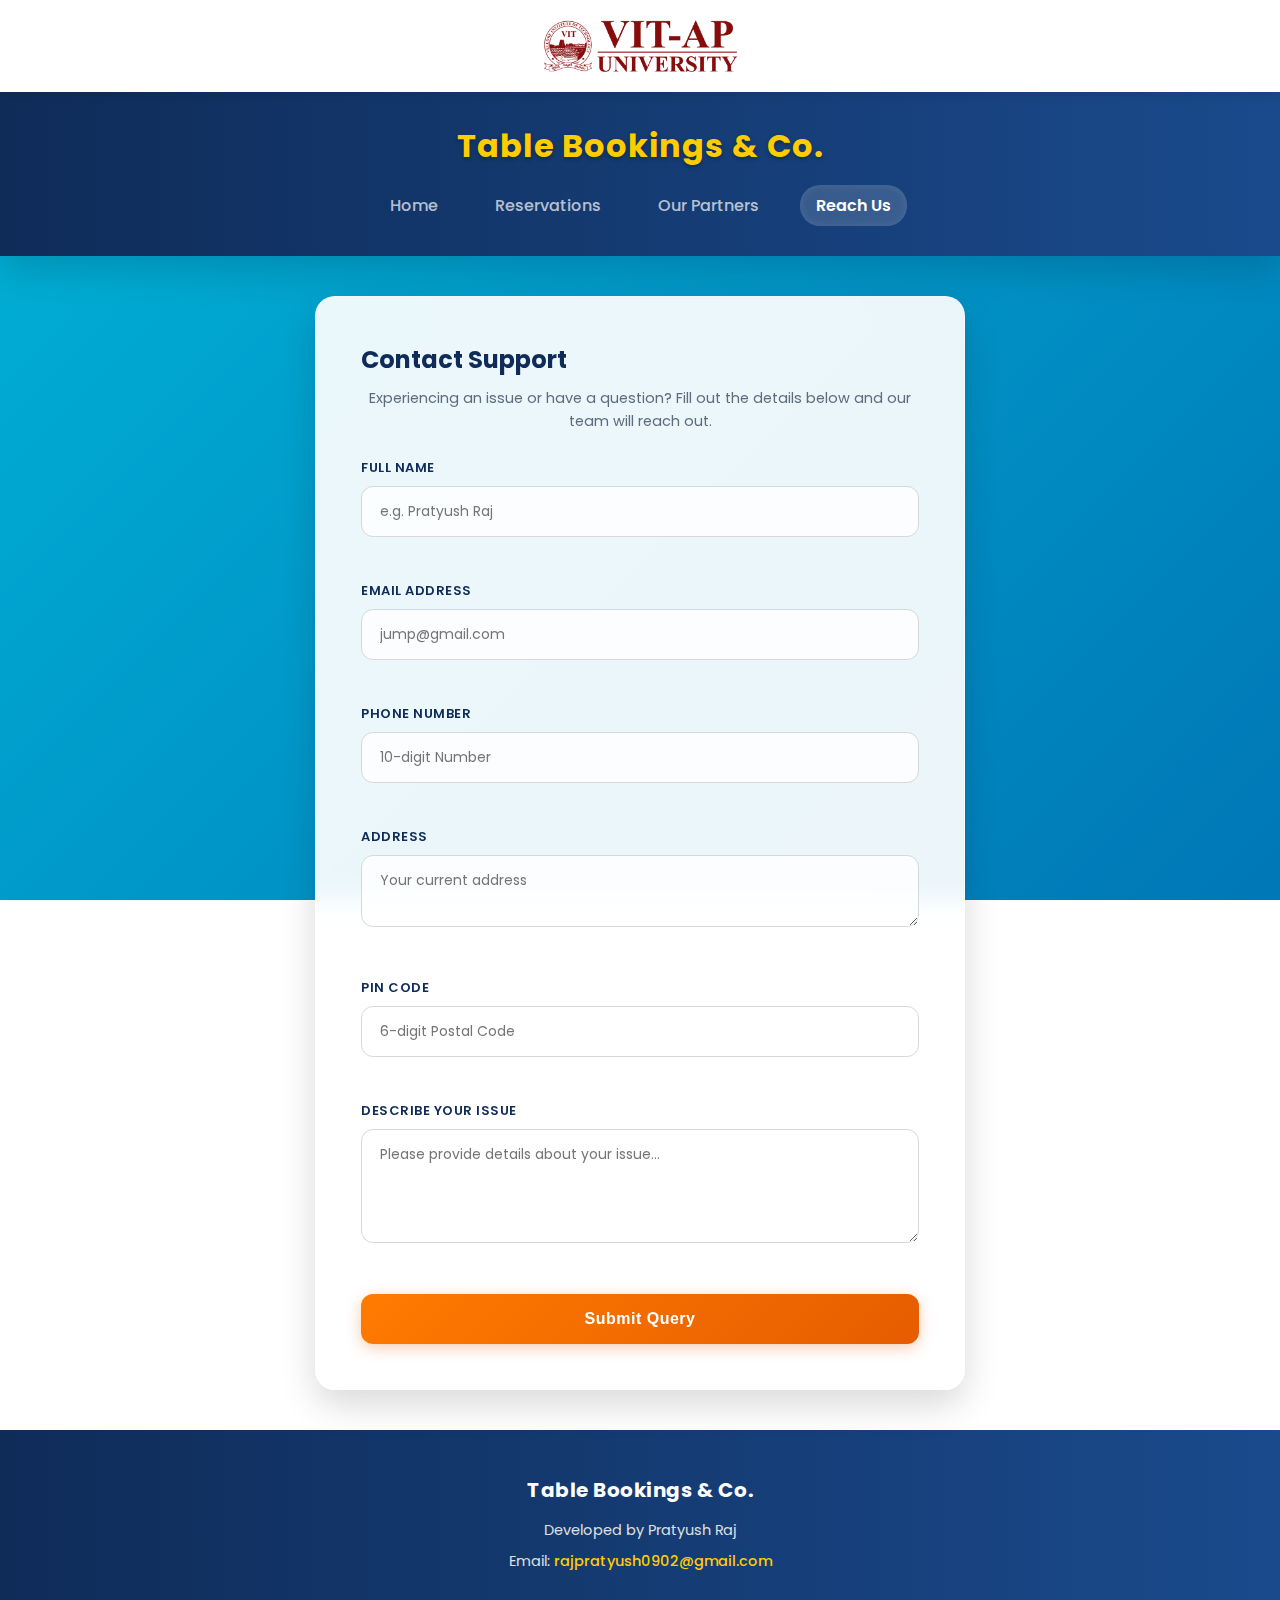
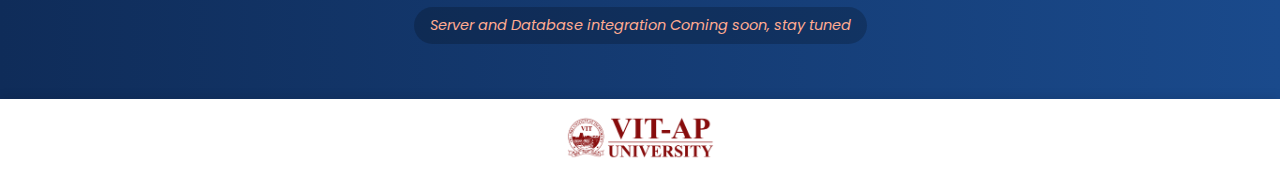
<file: contact.html>
<!doctype html>
<html lang="en">
  <head>
    <meta charset="UTF-8" />
    <meta name="viewport" content="width=device-width, initial-scale=1.0" />
    <title>23BCE7248</title>
    <link rel="stylesheet" href="styles.css" />
  </head>

  <body>
    <div class="logo-bar top-bar">
      <img src="logo.png" alt="University Logo" class="site-logo" />
    </div>

    <div class="header">
      <h1>Table Bookings & Co.</h1>
      <div class="nav-links">
        <a href="index.html">Home</a>
        <a href="home.html">Reservations</a>
        <a href="restaurants.html">Our Partners</a>
        <a href="contact.html" class="active">Reach Us</a>
      </div>
    </div>

    <div class="main-wrapper">
      <div class="contact-container">
        <h2>Contact Support</h2>
        <p>
          Experiencing an issue or have a question? Fill out the details below
          and our team will reach out.
        </p>

        <form id="contactForm">
          <div class="form-group">
            <label for="cName">Full Name</label>
            <input
              type="text"
              id="cName"
              placeholder="e.g. Pratyush Raj"
              required
            />
          </div>

          <div class="form-group">
            <label for="cEmail">Email Address</label>
            <input
              type="email"
              id="cEmail"
              placeholder="jump@gmail.com"
              required
            />
          </div>

          <div class="form-group">
            <label for="cPhone">Phone Number</label>
            <input
              type="tel"
              id="cPhone"
              placeholder="10-digit Number"
              required
            />
          </div>

          <div class="form-group">
            <label for="cAddress">Address</label>
            <textarea
              id="cAddress"
              rows="2"
              placeholder="Your current address"
            ></textarea>
          </div>

          <div class="form-group">
            <label for="cPin">Pin Code</label>
            <input type="text" id="cPin" placeholder="6-digit Postal Code" />
          </div>

          <div class="form-group">
            <label for="cIssue">Describe Your Issue</label>
            <textarea
              id="cIssue"
              rows="4"
              placeholder="Please provide details about your issue..."
            ></textarea>
          </div>

          <button type="submit" id="btn-contact">Submit Query</button>
        </form>
      </div>
    </div>

    <div class="footer">
      <h4>Table Bookings & Co.</h4>
      <p>Developed by <span>Pratyush Raj</span></p>
      <p>
        Email:
        <a href="mailto:rajpratyush0902@gmail.com">rajpratyush0902@gmail.com</a>
      </p>

      <p class="warning">
        Server and Database integration Coming soon, stay tuned
      </p>
    </div>

    <div class="logo-bar bottom-bar">
      <img src="logo.png" alt="University Logo" class="site-logo footer-logo" />
    </div>

    <script src="script.js"></script>
  </body>
</html>
</file>
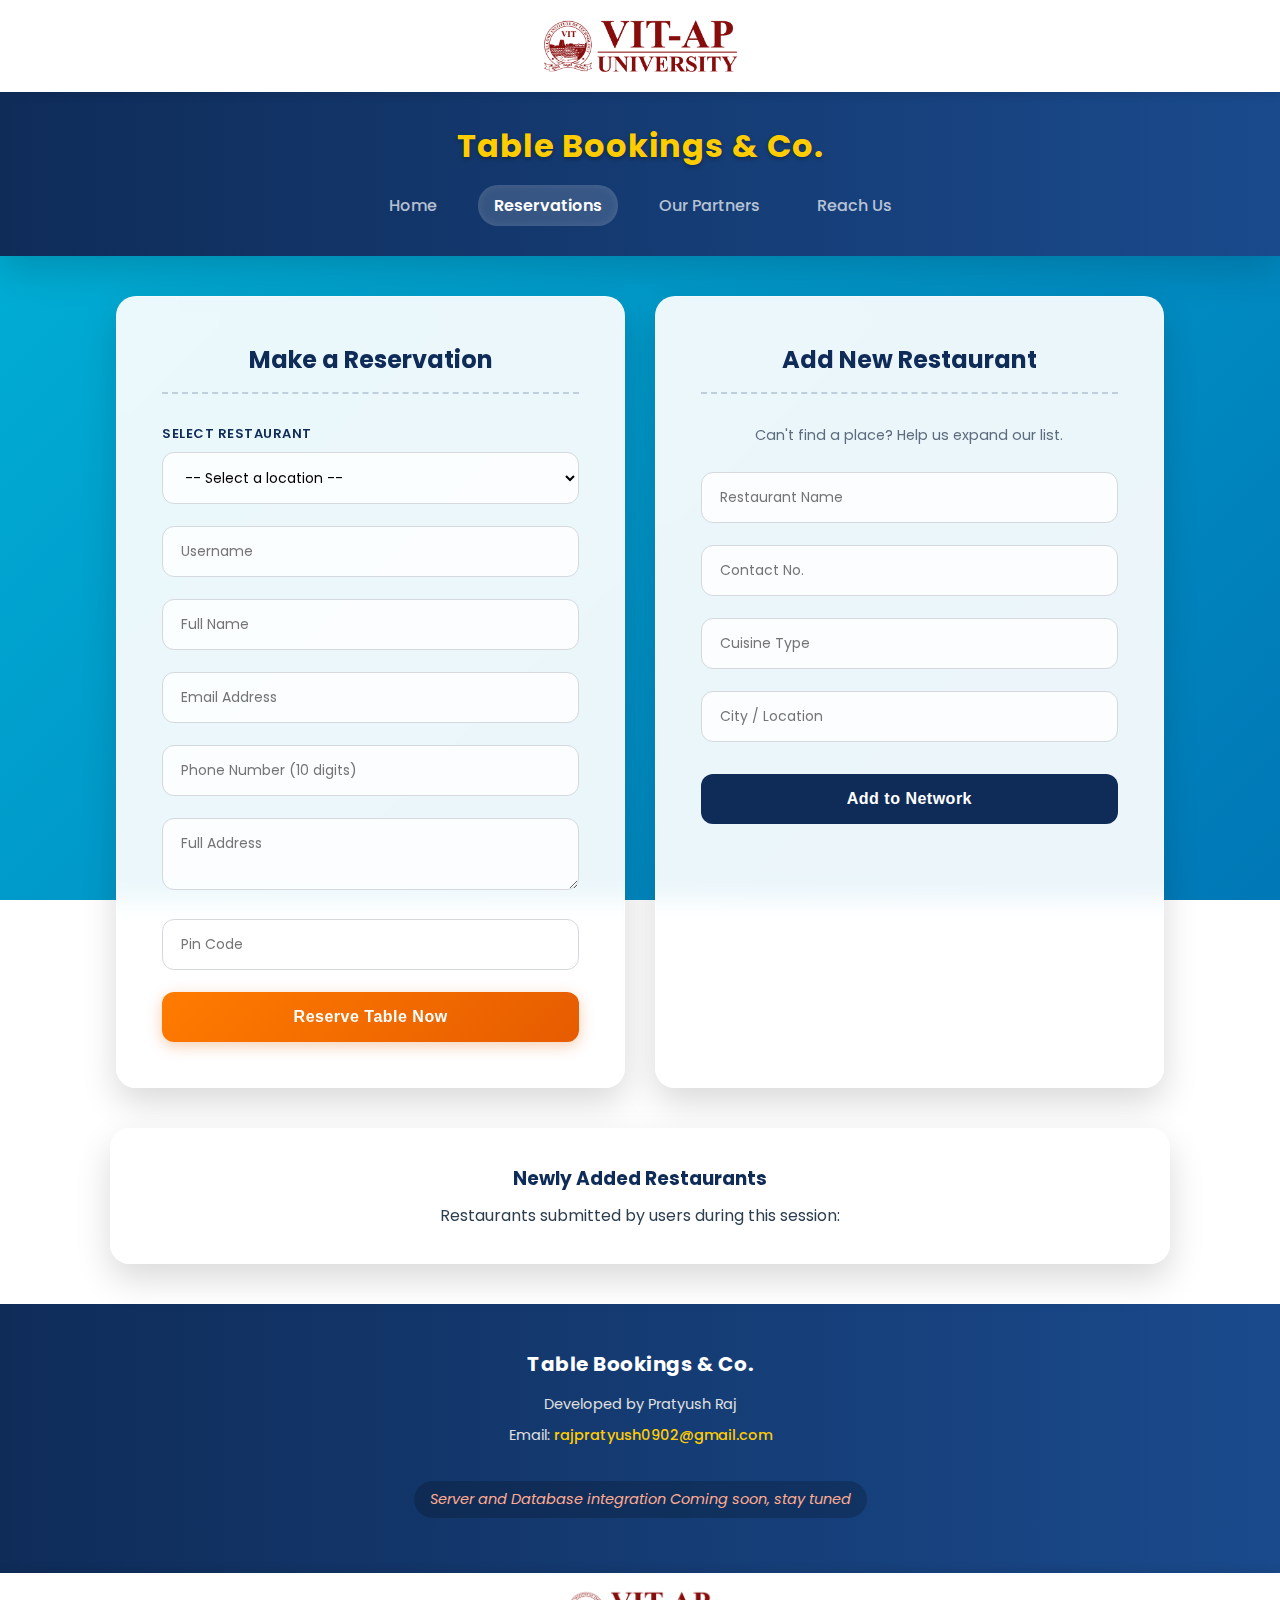
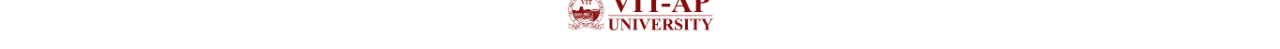
<file: home.html>
<!doctype html>
<html lang="en">
  <head>
    <meta charset="UTF-8" />
    <meta name="viewport" content="width=device-width, initial-scale=1.0" />
    <title>23BCE7248</title>
    <link rel="stylesheet" href="styles.css" />
  </head>

  <body>
    <div class="logo-bar top-bar">
      <img src="logo.png" alt="University Logo" class="site-logo" />
    </div>

    <div class="header">
      <h1>Table Bookings & Co.</h1>
      <div class="nav-links">
        <a href="index.html">Home</a>
        <a href="home.html" class="active">Reservations</a>
        <a href="restaurants.html">Our Partners</a>
        <a href="contact.html">Reach Us</a>
      </div>
    </div>

    <div class="main-wrapper">
      <div class="container">
        <div class="card" id="left-box">
          <h2>Make a Reservation</h2>
          <form id="form1">
            <label for="restSelect">Select Restaurant</label>
            <select id="restSelect">
              <option value="">-- Select a location --</option>
              <option value="Pasta Palace">Pasta Palace</option>
              <option value="Burger Barn">Burger Barn</option>
              <option value="Curry Corner">Curry Corner</option>
              <option value="Sushi Spot">Sushi Spot</option>
              <option value="Taco Time">Taco Time</option>
              <option value="Dragon Wok">Dragon Wok</option>
            </select>

            <input type="text" id="uName" placeholder="Username" required />
            <input type="text" id="fName" placeholder="Full Name" required />
            <input
              type="email"
              id="email"
              placeholder="Email Address"
              required
            />
            <input
              type="tel"
              id="phone"
              placeholder="Phone Number (10 digits)"
              required
            />
            <textarea
              id="address"
              placeholder="Full Address"
              rows="2"
              required
            ></textarea>
            <input type="text" id="pin" placeholder="Pin Code" required />

            <button type="submit" id="btn-reserve">Reserve Table Now</button>
          </form>
        </div>

        <div class="card" id="right-box">
          <h2>Add New Restaurant</h2>
          <p>Can't find a place? Help us expand our list.</p>
          <form id="form2">
            <input
              type="text"
              id="newRestName"
              placeholder="Restaurant Name"
              required
            />
            <input
              type="tel"
              id="newPhone"
              placeholder="Contact No."
              required
            />
            <input
              type="text"
              id="newCuisine"
              placeholder="Cuisine Type"
              required
            />
            <input
              type="text"
              id="newLoc"
              placeholder="City / Location"
              required
            />

            <button type="submit" id="btn-add">Add to Network</button>
          </form>
        </div>
      </div>

      <div class="bottom-box">
        <h3>Newly Added Restaurants</h3>
        <p>Restaurants submitted by users during this session:</p>
        <div id="list-area" class="grid-list"></div>
      </div>
    </div>

    <div class="footer">
      <h4>Table Bookings & Co.</h4>
      <p>Developed by <span>Pratyush Raj</span></p>
      <p>
        Email:
        <a href="mailto:rajpratyush0902@gmail.com">rajpratyush0902@gmail.com</a>
      </p>

      <p class="warning">
        Server and Database integration Coming soon, stay tuned
      </p>
    </div>

    <div class="logo-bar bottom-bar">
      <img src="logo.png" alt="University Logo" class="site-logo footer-logo" />
    </div>

    <script src="script.js"></script>
  </body>
</html>
</file>
<file: styles.css>
@import url('https://fonts.googleapis.com/css2?family=Poppins:wght@300;400;500;600;700&display=swap');

/* --- GLOBAL RESET & VARIABLES --- */
:root {
    /* Beautiful Ocean Gradient Background */
    --bg-gradient: linear-gradient(135deg, #00b4d8 0%, #0077b6 100%); 
    
    --secondary: #0f2c59; 
    
    /* Fiery Orange Gradient for Buttons */
    --btn-gradient: linear-gradient(135deg, #ff7b00 0%, #e65c00 100%);
    --btn-hover: linear-gradient(135deg, #ff9500 0%, #ff7b00 100%);
    
    /* Frosted Glass Variables */
    --glass-bg: rgba(255, 255, 255, 0.92);
    --glass-border: rgba(255, 255, 255, 0.5);
    
    --text-main: #2c3e50;
    --text-muted: #5d6d7e;
    --border-color: #d5d8dc;
    
    /* Smoother, deeper shadows */
    --shadow-sm: 0 4px 15px rgba(0,0,0,0.05);
    --shadow-md: 0 15px 35px rgba(0, 0, 0, 0.15);
    --shadow-hover: 0 20px 45px rgba(0, 0, 0, 0.25);
}

* {
    margin: 0;
    padding: 0;
    box-sizing: border-box;
}

body {
    font-family: 'Poppins', sans-serif;
    background: var(--bg-gradient);
    background-attachment: fixed; /* Keeps gradient stationary while scrolling */
    color: var(--text-main);
    display: flex;
    flex-direction: column;
    min-height: 100vh;
}

/* --- ENTRANCE ANIMATION --- */
@keyframes fadeSlideUp {
    from { opacity: 0; transform: translateY(20px); }
    to { opacity: 1; transform: translateY(0); }
}

/* --- DEDICATED LOGO BARS --- */
.logo-bar {
    background-color: #ffffff;
    text-align: center;
    padding: 15px 20px;
    width: 100%;
    position: relative;
    z-index: 10;
}

.top-bar { box-shadow: 0 2px 10px rgba(0,0,0,0.1); }
.bottom-bar { box-shadow: 0 -2px 10px rgba(0,0,0,0.1); }

.site-logo {
    max-width: 200px;
    height: auto;
    display: block;
    margin: 0 auto;
}

.footer-logo { max-width: 150px; }

/* --- HEADER --- */
.header {
    background-color: var(--secondary);
    background-image: linear-gradient(to right, #0f2c59, #1a4a8c);
    color: white;
    text-align: center;
    padding: 30px 20px;
    margin-bottom: 40px;
    box-shadow: var(--shadow-md);
}

.header h1 {
    margin-bottom: 15px;
    color: #ffcc00;
    font-weight: 700;
    letter-spacing: 1px;
    text-shadow: 0 2px 4px rgba(0,0,0,0.3);
}

.nav-links {
    display: flex;
    justify-content: center;
    gap: 25px;
    flex-wrap: wrap;
}

.nav-links a {
    color: rgba(255,255,255,0.7);
    text-decoration: none;
    font-size: 16px;
    font-weight: 500;
    padding: 8px 16px;
    border-radius: 20px;
    transition: all 0.3s cubic-bezier(0.25, 0.8, 0.25, 1);
    position: relative;
}

.nav-links a:hover {
    color: white;
    transform: translateY(-2px);
}

.nav-links a.active {
    color: white !important;
    background: rgba(255,255,255,0.15);
    font-weight: 600;
    box-shadow: inset 0 0 10px rgba(255,255,255,0.1);
}

/* --- MAIN LAYOUT --- */
.main-wrapper {
    flex: 1;
    padding: 0 20px 40px 20px;
    width: 100%;
    max-width: 1100px;
    align-self: center;
    animation: fadeSlideUp 0.8s ease-out forwards; /* Applies the animation */
}

.container {
    display: flex;
    justify-content: center;
    gap: 30px;
    margin-bottom: 40px;
}

/* --- FROSTED GLASS CARDS --- */
.card, .contact-container, .bottom-box {
    background: var(--glass-bg);
    backdrop-filter: blur(12px); /* Creates the frosted glass effect */
    -webkit-backdrop-filter: blur(12px);
    border: 1px solid var(--glass-border);
    padding: 45px;
    border-radius: 20px;
    box-shadow: var(--shadow-md);
}

.card { width: 48%; }

h2, h3 {
    color: var(--secondary);
    margin-bottom: 10px;
    font-weight: 700;
}

.card h2 {
    border-bottom: 2px dashed rgba(15, 44, 89, 0.2);
    padding-bottom: 15px;
    margin-bottom: 30px;
    text-align: center;
}

.card p, .contact-container p {
    text-align: center;
    color: var(--text-muted);
    margin-bottom: 25px;
    font-size: 14.5px;
    line-height: 1.6;
}

/* --- FORMS & INPUTS --- */
label {
    font-weight: 600;
    display: block;
    margin-bottom: 8px;
    color: var(--secondary);
    font-size: 13px;
    text-transform: uppercase;
    letter-spacing: 0.5px;
}

input, select, textarea {
    width: 100%;
    padding: 14px 18px;
    margin-bottom: 22px;
    border: 1.5px solid var(--border-color);
    border-radius: 12px;
    font-family: inherit;
    font-size: 14px;
    transition: all 0.3s ease;
    background-color: rgba(255, 255, 255, 0.8);
}

input:focus, select:focus, textarea:focus {
    outline: none;
    border-color: #00b4d8;
    background-color: #fff;
    box-shadow: 0 0 0 4px rgba(0, 180, 216, 0.15);
    transform: translateY(-1px);
}

/* --- BUTTONS --- */
button {
    width: 100%;
    padding: 16px;
    border: none;
    border-radius: 12px;
    font-size: 16px;
    cursor: pointer;
    font-weight: 700;
    letter-spacing: 0.5px;
    transition: all 0.3s cubic-bezier(0.25, 0.8, 0.25, 1);
}

#btn-reserve, #btn-contact {
    background: var(--btn-gradient);
    color: white;
    box-shadow: 0 4px 15px rgba(230, 92, 0, 0.3);
}

#btn-reserve:hover, #btn-contact:hover {
    background: var(--btn-hover);
    transform: translateY(-3px);
    box-shadow: 0 8px 25px rgba(230, 92, 0, 0.4);
}

#btn-add {
    background-color: var(--secondary);
    color: white;
    margin-top: 10px;
}

#btn-add:hover {
    background-color: #0a1f3f; 
    transform: translateY(-3px);
    box-shadow: 0 8px 25px rgba(15, 44, 89, 0.3);
}

/* --- RESTAURANT GRID (restaurants.html) --- */
.rest-grid {
    display: grid;
    grid-template-columns: repeat(auto-fill, minmax(250px, 1fr));
    gap: 30px;
}

.rest-card {
    background: var(--glass-bg);
    backdrop-filter: blur(10px);
    border: 1px solid var(--glass-border);
    border-radius: 20px;
    overflow: hidden;
    box-shadow: var(--shadow-md);
    transition: all 0.4s cubic-bezier(0.175, 0.885, 0.32, 1.275);
    cursor: pointer;
}

.rest-card:hover {
    transform: translateY(-12px) scale(1.02);
    box-shadow: var(--shadow-hover);
}

.rest-card img {
    width: 100%;
    height: 190px;
    object-fit: cover;
    border-bottom: 1px solid rgba(0,0,0,0.05);
}

.info { padding: 22px; text-align: center; }

.info h3 { margin-bottom: 8px; font-size: 19px; color: var(--secondary); }

.info p { color: var(--text-muted); font-size: 14px; margin-bottom: 18px; }

.badge {
    background: linear-gradient(135deg, #0f2c59, #1a4a8c);
    color: #ffcc00;
    padding: 6px 14px;
    border-radius: 20px;
    font-size: 11px;
    font-weight: 700;
    letter-spacing: 1px;
    text-transform: uppercase;
    box-shadow: 0 2px 8px rgba(15, 44, 89, 0.2);
}

/* --- BOTTOM LIST (index.html) --- */
.bottom-box {
    padding: 35px 45px;
    text-align: center;
}

.grid-list {
    display: grid;
    grid-template-columns: repeat(auto-fill, minmax(300px, 1fr));
    gap: 20px;
    text-align: left;
}

.item {
    background-color: rgba(255, 255, 255, 0.8);
    padding: 18px 22px;
    border: 1px solid rgba(255,255,255,0.9);
    border-left: 5px solid #ff7b00;
    border-radius: 12px;
    display: flex;
    justify-content: space-between;
    align-items: center;
    box-shadow: var(--shadow-sm);
    transition: all 0.3s ease;
}

.item:hover {
    transform: translateX(5px);
}

.del-btn {
    background: linear-gradient(135deg, #e74c3c, #c0392b);
    color: white;
    width: auto;
    padding: 8px 14px;
    font-size: 13px;
    border-radius: 8px;
    box-shadow: 0 2px 8px rgba(231, 76, 60, 0.3);
}

.del-btn:hover { 
    transform: translateY(-2px); 
    box-shadow: 0 4px 12px rgba(231, 76, 60, 0.4);
}

/* --- CONTACT PAGE --- */
.contact-container {
    max-width: 650px;
    margin: 0 auto;
}

.form-group { margin-bottom: 22px; }

/* --- FOOTER --- */
.footer {
    background-color: var(--secondary);
    background-image: linear-gradient(to right, #0f2c59, #1a4a8c);
    color: #e0e0e0;
    text-align: center;
    padding: 45px 20px;
    margin-top: auto;
}

.footer h4 { color: white; margin-bottom: 15px; font-size: 20px; letter-spacing: 0.5px; }

.footer p { margin-bottom: 10px; font-size: 14.5px; }

.footer a {
    color: #ffcc00;
    text-decoration: none;
    font-weight: 500;
    transition: all 0.3s ease;
}

.footer a:hover { 
    color: white; 
    text-shadow: 0 0 8px rgba(255, 204, 0, 0.5);
}

.warning {
    color: #ffab91;
    font-style: italic;
    margin-top: 25px;
    font-size: 13px;
    background: rgba(0,0,0,0.2);
    display: inline-block;
    padding: 8px 16px;
    border-radius: 20px;
}

/* --- MOBILE RESPONSIVENESS --- */
@media (max-width: 768px) {
    .container { flex-direction: column; }
    .card { width: 100%; padding: 30px 20px; }
    #left-box { order: 2; }
    #right-box { order: 1; }
    .site-logo { max-width: 150px; }
    .footer-logo { max-width: 120px; }
    .contact-container { padding: 35px 20px; }
    .header h1 { font-size: 24px; }
}
</file>
